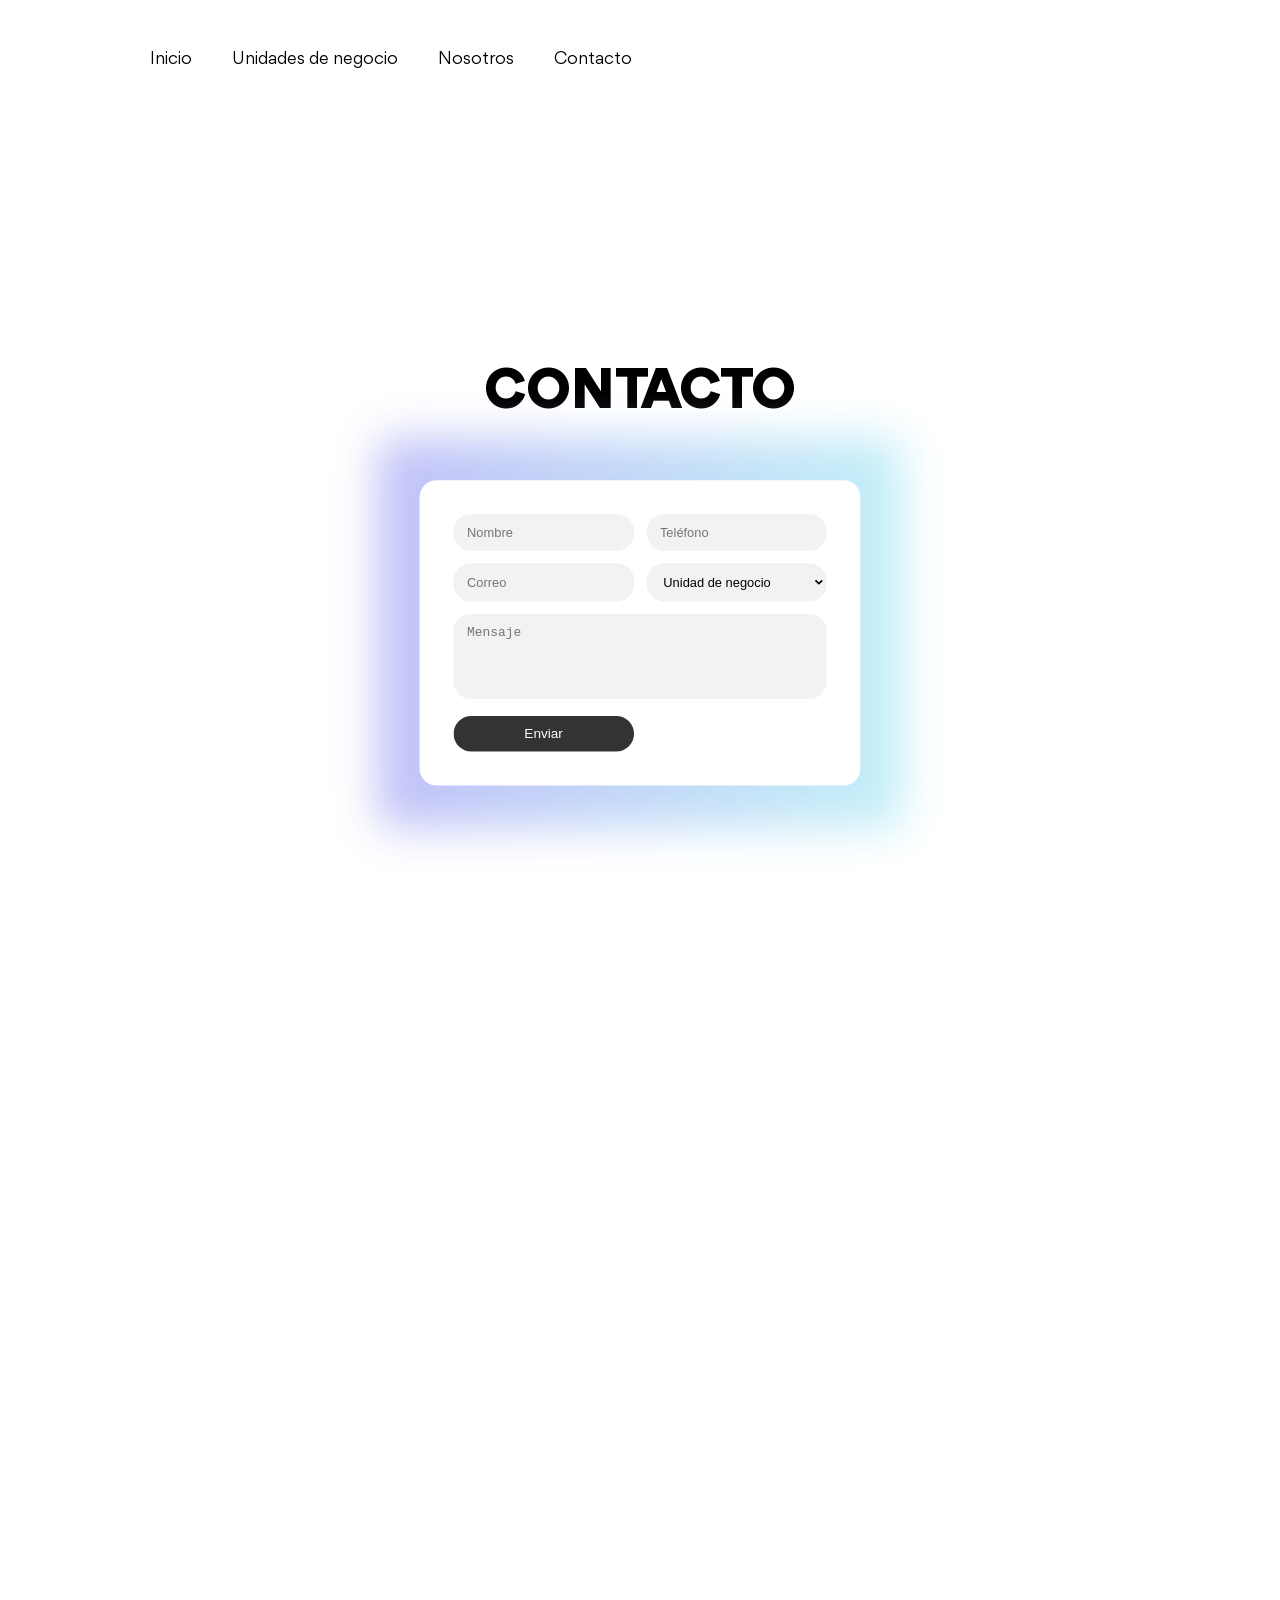
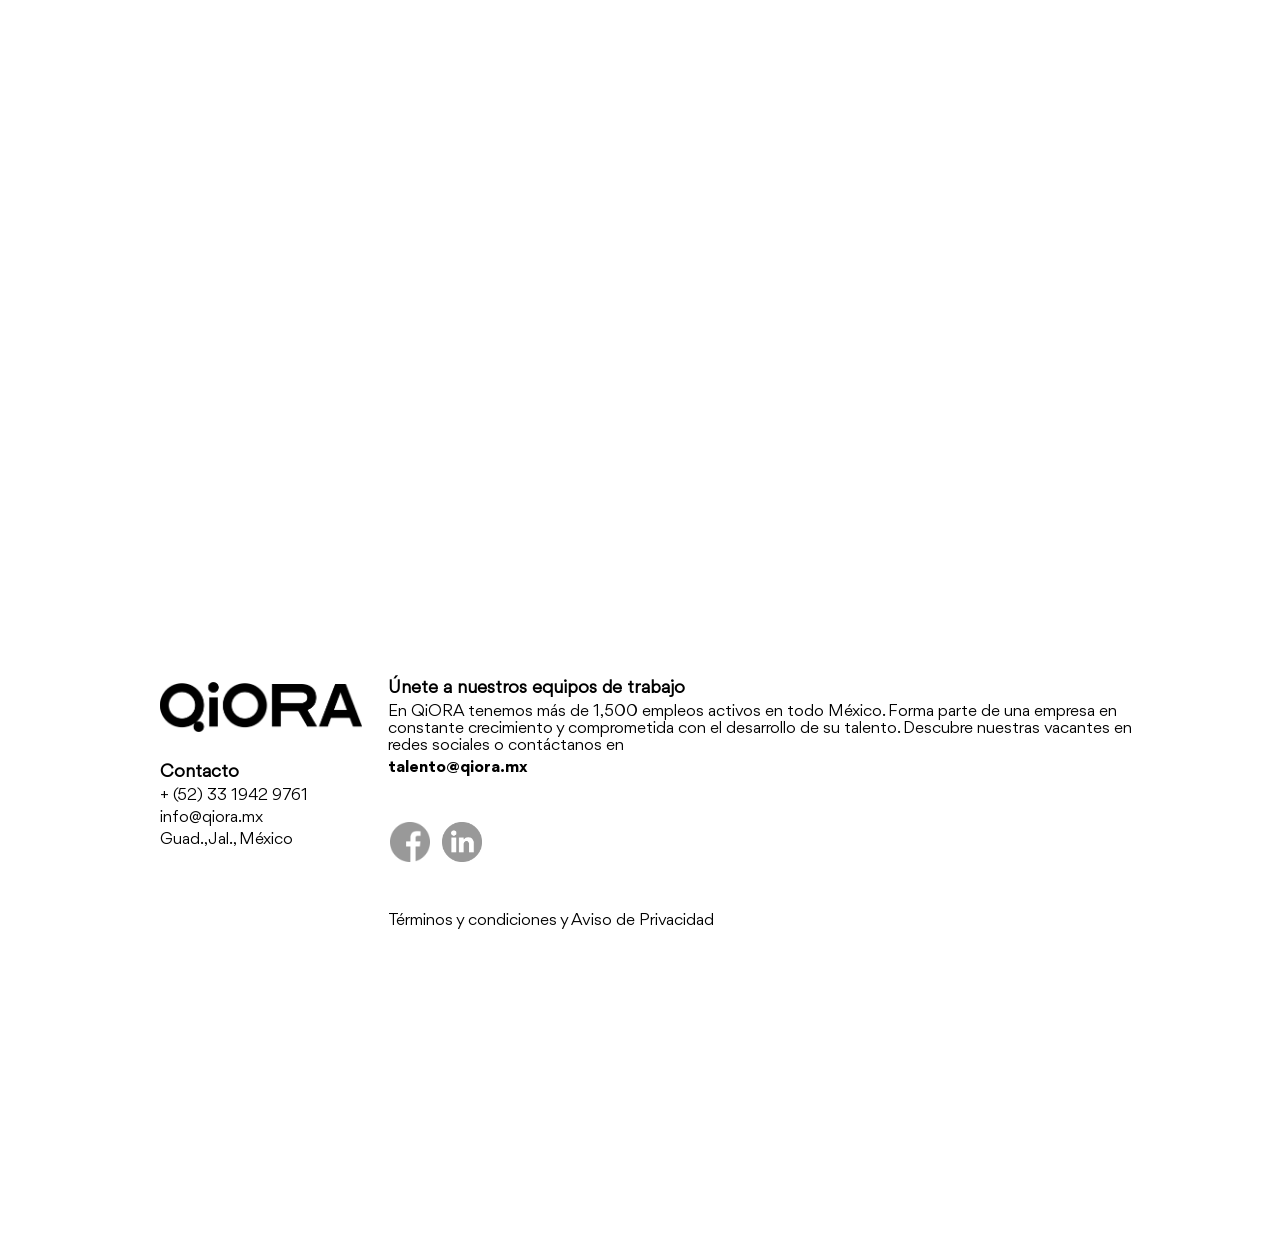
<file: Contacto/index.html>
<!DOCTYPE html>
<html lang="es">

<head>
  <meta charset="UTF-8">
  <meta name="viewport" content="width=device-width, initial-scale=1.0">
  <link rel="icon" type="image/png" sizes="32x32" href="../img/Q 32 negra.png" data-href-light="../img/Q 32 negra.png"
    data-href-dark="../img/Q 32 blanca.png">
  <title>Contacto</title>
  <style>
    @font-face {
      font-family: 'Gordita-Light';
      src: url('../Gordita/Gordita-Light.ttf') format('truetype');
    }

    @font-face {
      font-family: 'Gordita-Regular';
      src: url('../Gordita/Gordita-Regular.ttf') format('truetype');
    }

    @font-face {
      font-family: 'Gordita-Bold';
      src: url('../Gordita/Gordita-Bold.ttf') format('truetype');
    }

    @font-face {
      font-family: 'Gordita-Black';
      src: url('../Gordita/Gordita-Black.ttf') format('truetype');
    }

    * {
      margin: 0;
      padding: 0;
      -webkit-box-sizing: border-box;
      box-sizing: border-box;
    }

    body {
      font-family: 'Gordita-Regular', sans-serif;
      background-color: #fff;
      background-size: 600% 600%;
      -webkit-animation: gradient 12s ease infinite;
      animation: gradient 12s ease infinite;
    }

    .form {
      position: -webkit-sticky;
      position: sticky;
      display: -webkit-box;
      display: -webkit-flex;
      display: -ms-flexbox;
      display: flex;
      -webkit-box-pack: center;
      -webkit-justify-content: center;
      -ms-flex-pack: center;
      justify-content: center;
      -webkit-box-align: center;
      -webkit-align-items: center;
      -ms-flex-align: center;
      align-items: center;
      top: 0;
      z-index: 1;
      height: 100vh;
    }


    .form-container-1 {
      position: relative;
      background: #fff;
      padding: 40px;
      border-radius: 20px;
      max-width: 600px;
      width: 90%;
      text-align: center;
      z-index: 0;
    }

    .form-container-1::before {
      content: "";
      position: absolute;
      top: -10px;
      left: -10px;
      right: -10px;
      bottom: -10px;
      border-radius: inherit;
      background: -webkit-linear-gradient(90deg,
          #babaf7,
          #bceef7,
          #ffe576,
          #f6a786,
          #babaf7,
          #abf5fc,
          #aae2aa);
      background: -o-linear-gradient(90deg,
          #babaf7,
          #bceef7,
          #ffe576,
          #f6a786,
          #babaf7,
          #abf5fc,
          #aae2aa);
      background: linear-gradient(90deg,
          #babaf7,
          #bceef7,
          #ffe576,
          #f6a786,
          #babaf7,
          #abf5fc,
          #aae2aa);
      background-size: 600% 600%;
      -webkit-animation: gradient 12s ease infinite;
      animation: gradient 12s ease infinite;
      z-index: -1;
      -webkit-filter: blur(25px);
      filter: blur(25px);
      opacity: 0.9;
    }

    @-webkit-keyframes gradient {
      0% {
        background-position: 0% 50%;
      }

      50% {
        background-position: 100% 50%;
      }

      100% {
        background-position: 0% 50%;
      }
    }

    @keyframes gradient {
      0% {
        background-position: 0% 50%;
      }

      50% {
        background-position: 100% 50%;
      }

      100% {
        background-position: 0% 50%;
      }
    }

    .form-container {
      position: relative;
      background: #fff;
      padding: 40px;
      border-radius: 20px;
      max-width: 600px;
      width: 100%;
      text-align: center;
      z-index: 1;
    }


    h2 {
      font-family: 'Gordita-Bold', sans-serif;
      font-size: 2rem;
      margin-bottom: 20px;
      font-weight: bold;
    }

    .form-grid {
      display: -ms-grid;
      display: grid;
      grid-template-columns: 1fr 1fr;
      gap: 15px;
      opacity: 0;
      -webkit-transform: translateY(10px);
      -ms-transform: translateY(10px);
      transform: translateY(10px);
      -webkit-transition: opacity 0.3s ease-out, -webkit-transform 0.3s ease-out;
      transition: opacity 0.3s ease-out, -webkit-transform 0.3s ease-out;
      -o-transition: opacity 0.3s ease-out, transform 0.3s ease-out;
      transition: opacity 0.3s ease-out, transform 0.3s ease-out;
      transition: opacity 0.3s ease-out, transform 0.3s ease-out, -webkit-transform 0.3s ease-out;
    }

    .form-grid.show {
      opacity: 1;
      -webkit-transform: translateY(0);
      -ms-transform: translateY(0);
      transform: translateY(0);
    }

    .form-grid input,
    .form-grid select,
    .form-grid textarea {
      width: 100%;
      padding: 12px 15px;
      border: 1px solid #f1f1f1;
      border-radius: 20px;
      background: #f2f2f2;
      font-size: 0.95rem;
      outline: none;
    }

    input:focus,
    select:focus,
    textarea:focus,
    input:hover,
    select:hover,
    textarea:hover {
      border-color: #82939a;
      box-shadow: 0 0 15px rgba(130, 147, 154, 0.4);
    }

    input:valid:not(:placeholder-shown),
    select:valid:not(:placeholder-shown),
    textarea:valid:not(:placeholder-shown) {
      border-color: #4CAF50;
      box-shadow: 0 0 15px rgba(76, 175, 80, 0.4);
    }



    textarea {
      grid-column: span 2;
      resize: none;
      height: 100px;
    }

    button {
      margin-top: 20px;
      background: #333;
      color: white;
      border: none;
      padding: 12px 25px;
      border-radius: 25px;
      font-size: 1rem;
      cursor: pointer;
      -webkit-transition: all 0.3s ease;
      -o-transition: all 0.3s ease;
      transition: all 0.3s ease;
    }

    button:hover {
      background: #555;
      -webkit-transform: scale(1.05);
      -ms-transform: scale(1.05);
      transform: scale(1.05);
    }

    .contacto {
      background-color: #fff;
      z-index: 2;
      position: relative;
      -webkit-transform: translateY(100vh);
      -ms-transform: translateY(100vh);
      transform: translateY(100vh);
      height: 100vh;
      -webkit-transition: -webkit-transform 0.6s ease-out;
      transition: -webkit-transform 0.6s ease-out;
      -o-transition: transform 0.6s ease-out;
      transition: transform 0.6s ease-out;
      transition: transform 0.6s ease-out, -webkit-transform 0.6s ease-out;
      display: -webkit-box;
      display: -webkit-flex;
      display: -ms-flexbox;
      display: flex;
      -webkit-box-align: center;
      -webkit-align-items: center;
      -ms-flex-align: center;
      align-items: center;
      -webkit-box-pack: center;
      -webkit-justify-content: center;
      -ms-flex-pack: center;
      justify-content: center;
    }

    .contacto.slide-up {
      -webkit-transform: translateY(0);
      -ms-transform: translateY(0);
      transform: translateY(0);
    }

    .footer {
      color: black;
    }

    .footer-section {
      display: inline-block;
      vertical-align: top;
      width: 60%;
    }

    .footer-section h3 {
      font-size: 1.1rem;
      font-weight: 'Gordita-Bold', sans-serif;
      margin-top: 10px;
    }

    .footer-section a,
    .footer-section p {
      display: block;
      color: black;
      text-decoration: none;
      margin: 5px 0;
    }

    .footer-section a:hover {
      text-decoration: underline;
    }

    .footer-bottom {
      text-align: center;
      margin-top: 30px;
    }

    .footer-bottom a {
      color: black;
      font-size: 0.9rem;
      text-decoration: underline;
    }

    .iconoSocial {
      width: -webkit-clamp(30px, 4vw, 40px);
      width: clamp(30px, 4vw, 40px);
      height: -webkit-clamp(30px, 4vw, 40px);
      height: clamp(30px, 4vw, 40px);
      margin-right: 10px;
    }

    .td-social {
      padding: 0;
      margin-right: 10px;
    }

    .a-coreo {
      font-family: 'Gordita-Bold', sans-serif;
    }

    .td-social:hover {
      -webkit-transform: scale(1.1);
      -ms-transform: scale(1.1);
      transform: scale(1.1);
      -webkit-transition: -webkit-transform 0.3s ease;
      transition: -webkit-transform 0.3s ease;
      -o-transition: transform 0.3s ease;
      transition: transform 0.3s ease;
      transition: transform 0.3s ease, -webkit-transform 0.3s ease;
      background-color: transparent;
    }

    .td-social:active {
      -webkit-transform: scale(0.95);
      -ms-transform: scale(0.95);
      transform: scale(0.95);
      -webkit-transition: -webkit-transform 0.3s ease;
      transition: -webkit-transform 0.3s ease;
      -o-transition: transform 0.3s ease;
      transition: transform 0.3s ease;
      transition: transform 0.3s ease, -webkit-transform 0.3s ease;
    }

    .logoBlanco {
      width: 40px;
      margin: 0 auto;
      padding-bottom: 30px;
    }

    .logo-contact {
      width: 30%;
      padding-left: 10em;
    }

    .logo1 {
      height: 50px;
      margin-top: 30px;
    }

    .header-h {
      text-align: center;
      padding: 40px;
    }

    .brand-mobile,
    .menu-toggle {
      display: none;
    }

    .contact-title {
      font-family: 'Gordita-Black', sans-serif;
      font-size: clamp(1.8rem, 5vw, 4rem);
      line-height: 1;
      text-align: center;
    }

    .form {
      flex-direction: column;
      gap: 30px;
    }

    .nav-h {
      display: -webkit-box;
      display: -webkit-flex;
      display: -ms-flexbox;
      display: flex;
      -webkit-box-pack: start;
      -webkit-justify-content: flex-start;
      -ms-flex-pack: start;
      justify-content: flex-start;
      gap: 20px;
      padding-left: 100px;
      padding-bottom: 2%;
    }

    .a-h {
      text-decoration: none;
      color: black;
      text-align: center;
      padding: 10px;
      font-size: 1.08rem;
      display: -webkit-box;
      display: -webkit-flex;
      display: -ms-flexbox;
      display: flex;
    }

    .a-h:hover {
      font-family: 'Gordita-Bold', sans-serif;
      border-radius: 50px;
      -webkit-transform: scale(1.05);
      -ms-transform: scale(1.05);
      transform: scale(1.05);
      -webkit-transition: -webkit-transform 0.1s;
      transition: -webkit-transform 0.1s;
      -o-transition: transform 0.1s;
      transition: transform 0.1s;
      transition: transform 0.1s, -webkit-transform 0.1s;
    }

    .a-h:active {
      -webkit-transform: scale(0.90);
      -ms-transform: scale(0.90);
      transform: scale(0.90);
      -webkit-transition: -webkit-transform 0.1s;
      transition: -webkit-transform 0.1s;
      -o-transition: transform 0.1s;
      transition: transform 0.1s;
      transition: transform 0.1s, -webkit-transform 0.1s;
    }

    .dropdown {
      position: relative;
      display: inline-block;
    }

    .dropdown-content {
      display: none;
      position: absolute;
      top: 100%;
      left: 0;
      background-color: white;
      min-width: 160px;
      box-shadow: 0px 4px 8px rgba(0, 0, 0, 0.2);
      z-index: 1000;
      -webkit-box-orient: vertical;
      -webkit-box-direction: normal;
      -webkit-flex-direction: column;
      -ms-flex-direction: column;
      flex-direction: column;
    }

    .dropdown-content a {
      padding: 10px 15px;
      text-decoration: none;
      display: block;
      color: black;
    }

    .dropdown-content a:hover {
      background-color: #f1f1f1;
    }

    .dropdown:hover .dropdown-content {
      display: block;
    }

    @media (max-width: 768px) {
      .header-h {
        padding: 12px;
      }

      .nav-h {
        justify-content: center;
        gap: 4px;
        padding: 0;
        flex-wrap: wrap;
      }

      .a-h {
        min-height: 44px;
        padding: 11px 10px;
        align-items: center;
        font-size: 0.92rem;
      }

      .dropdown-content {
        left: 50%;
        transform: translateX(-50%);
      }

      .form {
        position: relative;
        height: auto;
        min-height: calc(100svh - 74px);
        padding: 32px 16px 48px;
        transform: none !important;
      }

      .form-container-1 {
        width: 100%;
        max-width: 560px;
        padding: 6px;
        border-radius: 18px;
      }

      .form-container {
        width: 100%;
        padding: 26px 16px;
        border-radius: 16px;
      }

      h2 {
        font-size: clamp(1.55rem, 8vw, 2rem);
      }

      .form-grid {
        grid-template-columns: 1fr;
        gap: 12px;
      }

      .form-grid input,
      .form-grid select,
      .form-grid textarea {
        min-height: 48px;
        font-size: 16px;
      }

      textarea,
      .form-grid button,
      .estado-form {
        grid-column: 1;
      }

      textarea {
        min-height: 120px;
      }

      button {
        min-height: 48px;
        width: 100%;
      }

      .contacto {
        height: auto;
        min-height: 100svh;
        padding: 56px 24px;
        transform: none;
      }

      .footer {
        width: 100%;
        max-width: 620px;
        display: flex;
        flex-direction: column;
        gap: 28px;
      }

      .footer-section,
      .logo-contact {
        display: block;
        width: 100%;
        overflow-wrap: anywhere;
        padding: 0;

      }

      .logo1 {
        max-width: 100%;
        width: min(230px, 75vw);
        height: auto;
      }
    }

    @media (max-width: 768px) {
      body {
        overflow-x: hidden;
      }

      .header-h {
        position: relative;
        z-index: 1000;
        height: 72px;
        padding: 0;
        display: flex;
        align-items: center;
        justify-content: center;
        background: #fff;
      }

      .brand-mobile {
        display: block;
        width: 34px;
        height: 34px;
      }

      .brand-mobile img {
        width: 100%;
        height: 100%;
        object-fit: contain;
      }

      .menu-toggle {
        position: absolute;
        right: 22px;
        top: 18px;
        width: 38px;
        height: 38px;
        margin: 0;
        padding: 7px;
        border: 0;
        border-radius: 0;
        background: transparent;
        display: flex;
        flex-direction: column;
        justify-content: center;
        gap: 5px;
        cursor: pointer;
      }

      .menu-toggle:hover {
        background: transparent;
        transform: none;
      }

      .menu-toggle span {
        display: block;
        width: 24px;
        height: 2px;
        border-radius: 3px;
        background: #111;
        transition: transform 0.25s ease, opacity 0.25s ease;
      }

      .menu-toggle.is-open span:nth-child(1) {
        transform: translateY(7px) rotate(45deg);
      }

      .menu-toggle.is-open span:nth-child(2) {
        opacity: 0;
      }

      .menu-toggle.is-open span:nth-child(3) {
        transform: translateY(-7px) rotate(-45deg);
      }

      .nav-h {
        position: absolute;
        top: 62px;
        left: 16px;
        right: 16px;
        z-index: 1001;
        display: none;
        flex-direction: column;
        align-items: stretch;
        gap: 2px;
        padding: 10px;
        border-radius: 18px;
        background: rgba(255, 255, 255, 0.98);
        box-shadow: 0 18px 45px rgba(0, 0, 0, 0.15);
      }

      .nav-h.is-open {
        display: flex;
      }

      .a-h {
        width: 100%;
        min-height: 44px;
        padding: 11px 14px;
        justify-content: center;
        font-size: 0.92rem;
        border-radius: 12px;
      }

      .form {
        position: relative;
        height: auto;
        min-height: calc(100svh - 72px);
        padding: 72px 18px 96px;
        gap: 44px;
        transform: none !important;
        background: #fff;
      }

      .contact-title {
        font-size: clamp(3.2rem, 14.5vw, 5rem);
        letter-spacing: -0.04em;
      }

      .form-container-1 {
        width: min(88vw, 520px);
        max-width: 520px;
        padding: 6px;
        border-radius: 30px;
      }

      .form-container-1::before {
        top: -8px;
        left: -8px;
        right: -8px;
        bottom: -8px;
        border-radius: 32px;
        filter: blur(18px);
        opacity: 0.75;
      }

      .form-container {
        width: 100%;
        padding: 34px 22px;
        border-radius: 26px;
      }

      .form-grid {
        grid-template-columns: 1fr;
        gap: 13px;
      }

      .form-grid + .form-grid {
        margin-top: 8px;
      }

      .form-grid input,
      .form-grid select,
      .form-grid textarea {
        min-height: 52px;
        padding: 14px 20px;
        border: 0;
        border-radius: 999px;
        background: #e9e9e9;
        font-family: 'Gordita-Regular', sans-serif;
        font-size: 16px;
      }

      .form-grid textarea {
        min-height: 160px;
        border-radius: 26px;
      }

      textarea,
      .form-grid button,
      .estado-form {
        grid-column: 1;
      }

      .form-grid .boton-enviar {
        justify-self: center;
        width: min(170px, 70%);
        min-height: 48px;
        margin-top: 8px;
        font-family: 'Gordita-Bold', sans-serif;
      }

      .contacto {
        height: auto;
        min-height: auto;
        padding: 68px clamp(30px, 9vw, 44px) 76px;
        transform: none;
        box-shadow: 0 -12px 28px rgba(0, 0, 0, 0.1);
      }

      .footer {
        width: 100%;
        max-width: 520px;
        display: flex;
        flex-direction: column;
        gap: 22px;
      }

      .footer-section,
      .logo-contact {
        display: block;
        width: 100%;
        overflow-wrap: anywhere;
      }

      .footer-section > br {
        display: none;
      }

      .footer-section h3 {
        margin: 0 0 10px;
      }

      .footer-section.jobs {
        margin-top: 12px;
      }

      .footer-section.jobs table {
        margin-top: 22px;
      }

      .footer-section.jobs > a:last-child {
        margin-top: 28px;
      }

      .footer-section h3 {
        font-size: 0.95rem;
      }

      .footer-section p,
      .footer-section a {
        font-size: 0.78rem;
        line-height: 1.55;
      }

      .logo1 {
        width: min(155px, 42vw);
        height: auto;
        margin: 0 0 28px;
      }

      .iconoSocial {
        width: 34px;
        height: 34px;
      }
    }

    @media (prefers-reduced-motion: reduce) {
      *,
      *::before,
      *::after {
        animation-duration: 0.01ms !important;
        animation-iteration-count: 1 !important;
        transition-duration: 0.01ms !important;
      }
    }
  </style>
</head>

<body>
  <header class="header-h">
    <a class="brand-mobile" href="../index.html" aria-label="Ir al inicio">
      <img src="../img/Q 32 negra.png" alt="QiORA">
    </a>
    <button class="menu-toggle" type="button" aria-label="Abrir menú" aria-expanded="false"
      aria-controls="mainNavigation">
      <span></span><span></span><span></span>
    </button>
    <nav class="nav-h" id="mainNavigation">
      <a class="a-h" href="../index.html">Inicio</a>
      <a class="a-h" href="../index.html#idUnidadNegocio">Unidades de negocio</a>
      <a class="a-h" href="../index.html#idNosotros">Nosotros</a>
      <a class="a-h" href="#contacto">Contacto</a>
    </nav>
  </header>
  <section class="form" id="contacto">
    <h1 class="contact-title">CONTACTO</h1>
    <div class="form-container-1">
      <!-- <form action="https://formsubmit.co/adalayaramburo@gmail.com" method="POST" class="form-container" id="form-grid"> -->
      <form action="https://formsubmit.co/adalayaramburo@gmail.com" method="POST" class="form-container"
        id="form-contacto">
        <input type="hidden" name="_captcha" value="true">
        <input type="hidden" name="_next" value="https://adalayteaam.github.io/Qiorito/index.html">
        <input type="text" name="_honey" style="display:none">
        <div class="form-grid">

          <!-- <label for="contact-name">Nombre*:</label> -->
          <input type="text" id="contact-name" name="name" required placeholder="Nombre" autocomplete="name">
          <!-- <label for="contact-phone">Teléfono:</label> -->
          <input type="tel" id="contact-phone" name="phone" placeholder="Teléfono" autocomplete="tel">
          <!-- <label for="contact-email">Correo*:</label> -->
          <input type="email" id="contact-email" name="email" required placeholder="Correo" autocomplete="email">
          <!--  <label for="contact-product">Unidad de negocio:</label> -->
          <select id="contact-product" name="product" required>
            <option value="">Unidad de negocio</option>
              <option>conecta</option>
              <option>Telecom</option>
              <option>Infraestructura</option>
              <option>Capital</option>
          </select>
          <!-- <label for="contact-message">Mensaje*:</label> -->
          <textarea id="contact-message" name="comments" required placeholder="Mensaje"></textarea>
        </div>
        <div class="form-grid">
          <button type="submit" class="boton-enviar">Enviar</button>
          <p id="form-status" class="estado-form"></p>
        </div>
      </form>
    </div>
  </section>

  <section class="contacto">
    <footer class="footer">
      <div class="footer-section logo-contact">
        <img src="../img/Recurso 1.png" alt="QiORA logo" class="logo1">
        <br><br>
        <h3>Contacto</h3>
        <a href="tel:+523319429761">+ (52) 33 1942 9761</a>
        <a href="mailto:info@qiora.mx">info@qiora.mx</a>
        <p>Guad., Jal., México</p>
      </div>
      <div class="footer-section jobs">
        <br>
        <h3>Únete a nuestros equipos de trabajo</h3>
        <p>En QiORA tenemos más de 1,500 empleos activos en todo México. Forma parte de una empresa en constante
          crecimiento y comprometida con el desarrollo de su talento. Descubre nuestras vacantes en redes sociales o
          contáctanos en <a class="a-coreo" href="mailto:talento@qiora.mx">talento@qiora.mx</a>
        </p>
        <br><br>
        <table>
          <tr>
            <td class="td-social"><a href="https://www.facebook.com/profile.php?id=61554024103201"><img
                  src="../img/facebook.png" alt="Facebook" class="iconoSocial"></a></td>
            <td class="td-social"><a href="https://www.linkedin.com/company/qioramx/"><img src="../img/linkedin.png"
                  alt="LinkedIn" class="iconoSocial"></a></td>
          </tr>
        </table>
        <br><br>
        <a href="#">Términos y condiciones y Aviso de Privacidad</a>
      </div>
    </footer>
  </section>

  <script>
    const form = document.querySelector('.form'); // 👈 usa el mismo nombre siempre
    let active = false;

    const observer = new IntersectionObserver(entries => {
      entries.forEach(entry => {
        active = entry.isIntersecting;
      });
    }, { threshold: 0.1 });

    observer.observe(form);

    const scaleInicial = 1.1; // valor inicial de escala

    window.addEventListener('scroll', () => {
      if (!active) return; // solo aplica si la sección está visible

      const scrollY = window.scrollY;
      const start = form.offsetTop;

      const scaleform = scaleInicial - (scrollY - start) / 3000;
      form.style.transform = `scale(${scaleform})`;
    });

    // Validación básica antes del envío real
    document.getElementById('form-contacto').addEventListener('submit', function (e) {
      const name = document.getElementById('contact-name').value.trim();
      const email = document.getElementById('contact-email').value.trim();
      const message = document.getElementById('contact-message').value.trim();
      const status = document.getElementById('form-status');

      if (!name || !email || !message) {
        e.preventDefault(); // evita el envío solo si hay error
        status.textContent = "Por favor completa los campos obligatorios.";
        status.style.color = "red";
      }
    });

    const mediaQuery = window.matchMedia('(prefers-color-scheme: dark)');
    const links = document.querySelectorAll('link[rel="icon"]');

    const updateIcon = () => {
      const isDark = mediaQuery.matches;
      const dataKey = isDark ? 'hrefDark' : 'hrefLight';

      links.forEach(link => {
        link.href = link.dataset[dataKey];
      });
    };

    // Ejecutar al cargar la página
    updateIcon();

    // Escuchar cambios de modo
    mediaQuery.addEventListener('change', updateIcon);


    // imagenes
    // Selecciona todos los div del documento

    const images = document.querySelectorAll('.form-grid');
    const observer3 = new IntersectionObserver((entries) => {
      entries.forEach(entry => {
        const index = [...images].indexOf(entry.target); // para cascada
        if (entry.isIntersecting) {
          entry.target.style.transitionDelay = `${index * 0.1}s`;
          entry.target.classList.add('show');
        } else {
          entry.target.style.transitionDelay = `${index * 0.1}s`;
          entry.target.classList.remove('show');
        }
      });
    }, {
      threshold: 0.3
    });
    images.forEach(div => observer3.observe(div));

    const menuToggle = document.querySelector('.menu-toggle');
    const mainNavigation = document.getElementById('mainNavigation');

    function cerrarMenuMovil() {
      if (!menuToggle || !mainNavigation) return;

      menuToggle.classList.remove('is-open');
      mainNavigation.classList.remove('is-open');
      menuToggle.setAttribute('aria-expanded', 'false');
      menuToggle.setAttribute('aria-label', 'Abrir menú');
    }

    if (menuToggle && mainNavigation) {
      menuToggle.addEventListener('click', function () {
        const abierto = !mainNavigation.classList.contains('is-open');

        menuToggle.classList.toggle('is-open', abierto);
        mainNavigation.classList.toggle('is-open', abierto);
        menuToggle.setAttribute('aria-expanded', abierto ? 'true' : 'false');
        menuToggle.setAttribute('aria-label', abierto ? 'Cerrar menú' : 'Abrir menú');
      });

      mainNavigation.querySelectorAll('a').forEach(function (enlace) {
        enlace.addEventListener('click', cerrarMenuMovil);
      });

      document.addEventListener('keydown', function (evento) {
        if (evento.key === 'Escape') cerrarMenuMovil();
      });
    }

  </script>
</body>

</html>
</file>
